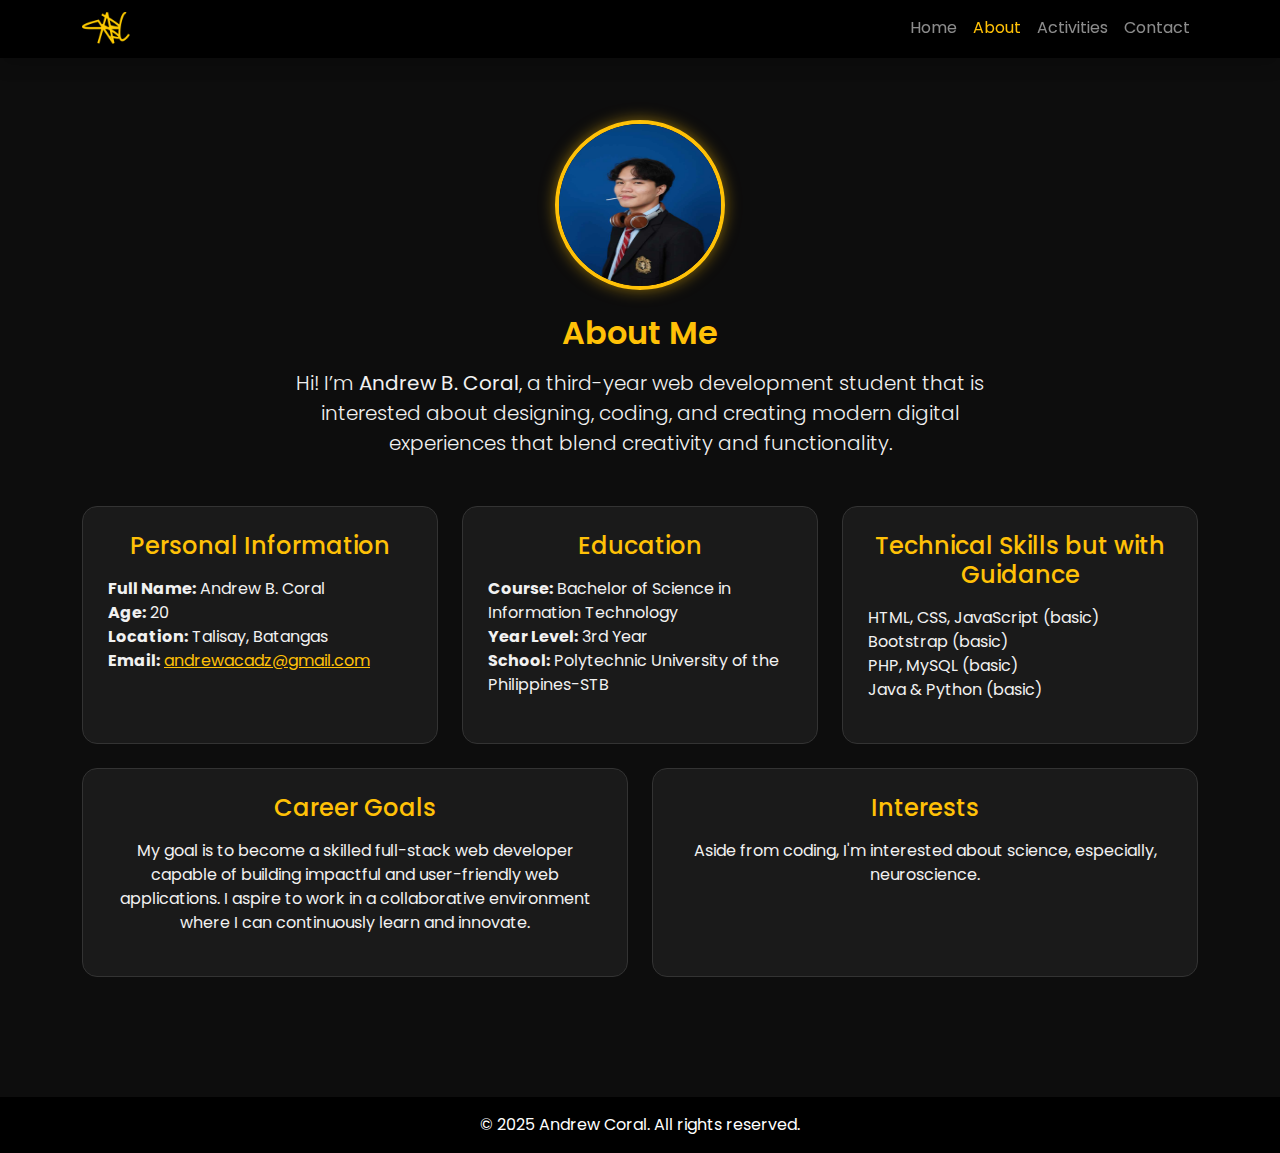
<file: about.html>
<!DOCTYPE html>
<html lang="en">
<head>
  <meta charset="UTF-8" />
  <meta name="viewport" content="width=device-width, initial-scale=1.0, viewport-fit=cover" />
  <title>About | Andrew Portfolio</title>
  <link href="https://cdn.jsdelivr.net/npm/bootstrap@5.3.2/dist/css/bootstrap.min.css" rel="stylesheet" />
  <link href="https://fonts.googleapis.com/css2?family=Poppins:wght@300;400;600&display=swap" rel="stylesheet">
  <link rel="stylesheet" href="style.css" />
  <style>
    body {
      background-color: #0d0d0d;
      font-family: 'Poppins', sans-serif;
      color: #f1f1f1;
    }

    .about-section {
      padding-top: calc(120px + env(safe-area-inset-top, 0px));
      padding-bottom: 60px;
    }

    .about-section h2 {
      color: #ffc107;
      font-weight: 600;
    }

    .profile-pic {
      border: 4px solid #ffc107;
      box-shadow: 0 0 15px rgba(255, 193, 7, 0.5);
    }

    .info-card {
      background-color: #1a1a1a;
      border: 1px solid #333;
      border-radius: 15px;
      padding: 25px;
      transition: 0.3s;
    }

    .info-card:hover {
      transform: translateY(-5px);
      box-shadow: 0 0 15px rgba(255, 193, 7, 0.3);
    }

    footer {
      margin-top: 60px;
    }
  </style>

</head>

<body>
  <!-- Navbar -->
  <nav class="navbar navbar-expand-lg navbar-dark bg-black fixed-top shadow">
    <div class="container">
      <a class="navbar-brand" href="index.html">
  <img src="logo.png" alt="MyPortfolio Logo" class="d-inline-block align-text-top">
</a>


      <button class="navbar-toggler" type="button" 
        data-bs-toggle="collapse" 
        data-bs-target="#navbarNav" 
        aria-controls="navbarNav" 
        aria-expanded="false" 
        aria-label="Toggle navigation">
        <span class="navbar-toggler-icon"></span>
      </button>

      <div class="collapse navbar-collapse" id="navbarNav">
        <ul class="navbar-nav ms-auto">
          <li class="nav-item"><a class="nav-link" href="index.html">Home</a></li>
          <li class="nav-item"><a class="nav-link text-warning" href="about.html">About</a></li>
          <li class="nav-item"><a class="nav-link" href="activities.html">Activities</a></li>
          <li class="nav-item"><a class="nav-link" href="contact.html">Contact</a></li>
        </ul>
      </div>
    </div>
  </nav>

  <!-- About Section -->
  <section class="about-section text-center">
    <div class="container">
      <img src="profile.jpg" alt="Profile" class="rounded-circle mb-4 profile-pic" width="170" height="170">
      <h2 class="mb-3">About Me</h2>
      <p class="lead mx-auto mb-5" style="max-width: 700px;">
        Hi! I’m <strong>Andrew B. Coral</strong>, a third-year web development student that is interested about designing, coding, and creating modern digital experiences that blend creativity and functionality.
      </p>

      <div class="row g-4">
        <!-- Personal Info -->
        <div class="col-md-6 col-lg-4">
          <div class="info-card h-100">
            <h4 class="text-warning mb-3">Personal Information</h4>
            <ul class="list-unstyled text-start">
              <li><strong>Full Name:</strong> Andrew B. Coral</li>
              <li><strong>Age:</strong> 20</li>
              <li><strong>Location:</strong> Talisay, Batangas</li>
              <li><strong>Email:</strong> <a href="mailto:andrewacadz@gmail.com" style="color:#ffc107;">andrewacadz@gmail.com</a></li>
            </ul>
          </div>
        </div>

        <!-- Education -->
        <div class="col-md-6 col-lg-4">
          <div class="info-card h-100">
            <h4 class="text-warning mb-3">Education</h4>
            <ul class="list-unstyled text-start">
              <li><strong>Course:</strong> Bachelor of Science in Information Technology</li>
              <li><strong>Year Level:</strong> 3rd Year</li>
              <li><strong>School:</strong> Polytechnic University of the Philippines-STB</li>
            </ul>
          </div>
        </div>

        <!-- Skills -->
        <div class="col-md-6 col-lg-4">
          <div class="info-card h-100">
            <h4 class="text-warning mb-3">Technical Skills but with Guidance</h4>
            <ul class="list-unstyled text-start">
              <li>HTML, CSS, JavaScript (basic)</li>
              <li>Bootstrap (basic)</li>
              <li>PHP, MySQL (basic)</li>
              <li>Java & Python (basic)</li>
            </ul>
          </div>
        </div>

        <!-- Career Goals -->
        <div class="col-md-6 col-lg-6">
          <div class="info-card h-100">
            <h4 class="text-warning mb-3">Career Goals</h4>
            <p>
              My goal is to become a skilled full-stack web developer capable of building impactful and user-friendly web applications. I aspire to work in a collaborative environment where I can continuously learn and innovate.
            </p>
          </div>
        </div>

        <!-- Interests -->
        <div class="col-md-6 col-lg-6">
          <div class="info-card h-100">
            <h4 class="text-warning mb-3">Interests</h4>
            <p>
              Aside from coding, I'm interested about science, especially, neuroscience.  
            </p>
          </div>
        </div>
      </div>
    </div>
  </section>

  <!-- Footer -->
  <footer class="bg-black text-center text-white py-3">
    <p class="mb-0">&copy; 2025 Andrew Coral. All rights reserved.</p>
  </footer>

  <script src="https://cdn.jsdelivr.net/npm/bootstrap@5.3.2/dist/js/bootstrap.bundle.min.js"></script>
</body>
</html>
</file>
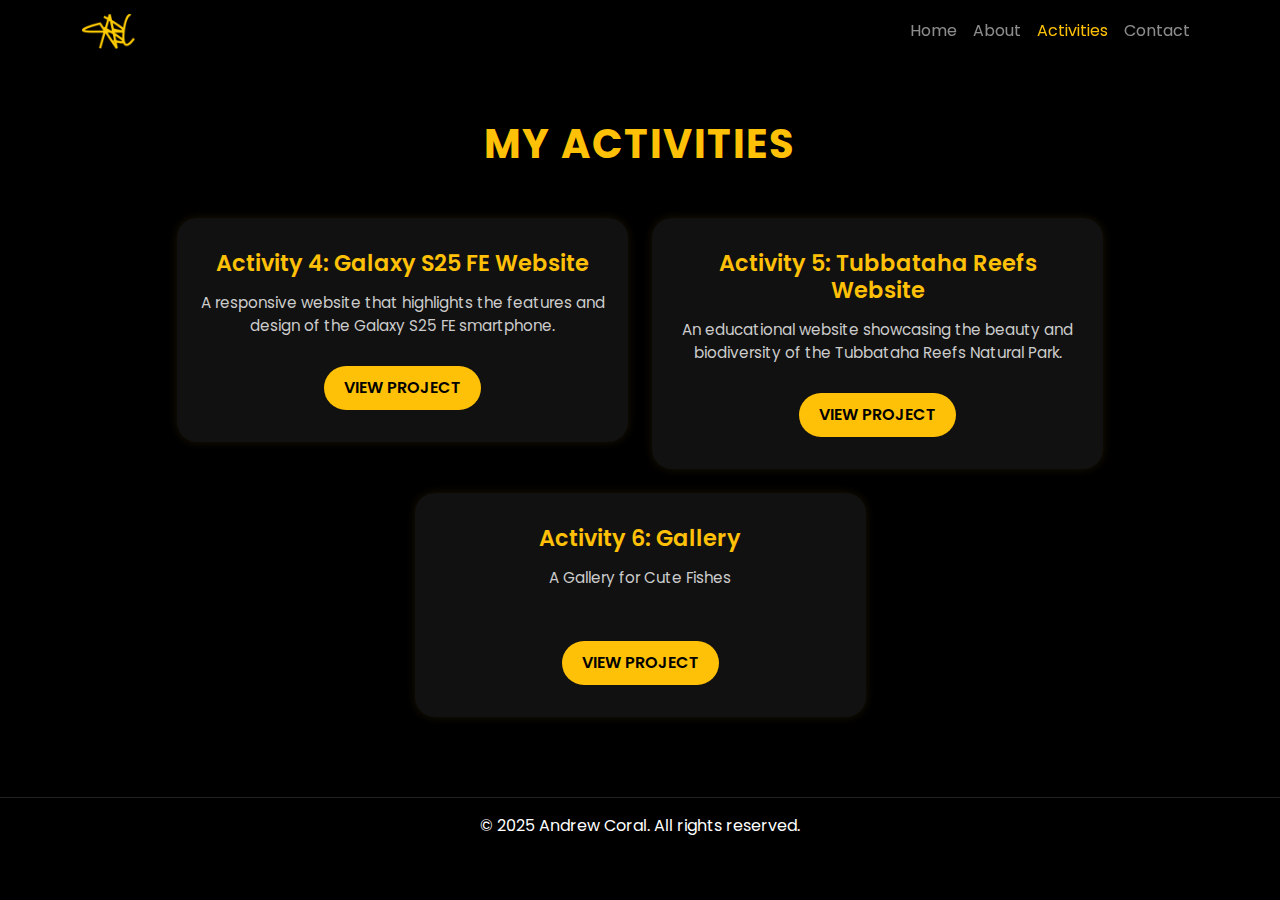
<file: activities.html>
<!DOCTYPE html>
<html lang="en">
<head>
  <meta charset="UTF-8">
  <meta name="viewport" content="width=device-width, initial-scale=1.0">
  <title>Activities | Andrew Portfolio</title>

  <!-- Bootstrap -->
  <link href="https://cdn.jsdelivr.net/npm/bootstrap@5.3.2/dist/css/bootstrap.min.css" rel="stylesheet">
  <link href="https://fonts.googleapis.com/css2?family=Poppins:wght@300;400;600&display=swap" rel="stylesheet">

  <style>
    body {
      font-family: 'Poppins', sans-serif;
      background-color: #000;
      color: #fff;
    }

    /* Navbar */
    .navbar-brand img {
      height: 35px;
      width: auto;
    }

    /* Header */
    h1.section-title {
      color: #ffc107;
      font-weight: 700;
      margin-bottom: 50px;
      text-transform: uppercase;
      letter-spacing: 2px;
    }

    /* Activity Cards */
    .activity-card {
      background-color: #111;
      border: 2px solid transparent;
      border-radius: 20px;
      padding: 30px 20px;
      text-align: center;
      transition: all 0.3s ease;
      box-shadow: 0 0 10px rgba(255, 193, 7, 0.1);
    }

    .activity-card:hover {
      border-color: #ffc107;
      box-shadow: 0 0 25px rgba(255, 193, 7, 0.3);
      transform: translateY(-5px);
    }

    .activity-card h3 {
      color: #ffc107;
      font-size: 1.4rem;
      font-weight: 600;
      margin-bottom: 15px;
    }

    .activity-card p {
      color: #ccc;
      font-size: 0.95rem;
      min-height: 50px;
    }

    .btn-view {
      background-color: #ffc107;
      color: #000;
      font-weight: 600;
      border-radius: 30px;
      padding: 10px 20px;
      border: none;
      text-transform: uppercase;
    }

    .btn-view:hover {
      background-color: #ffda47;
      color: #000;
    }

    /* Footer */
    footer {
      margin-top: 80px;
      border-top: 1px solid #222;
    }
  </style>
</head>

<body>
  <!-- Navbar -->
  <nav class="navbar navbar-expand-lg navbar-dark bg-black fixed-top shadow">
    <div class="container">
      <a class="navbar-brand" href="index.html">
        <img src="logo.png" alt="MyPortfolio Logo" class="d-inline-block align-text-top">
      </a>

      <button class="navbar-toggler" type="button" data-bs-toggle="collapse" data-bs-target="#navbarNav">
        <span class="navbar-toggler-icon"></span>
      </button>

      <div class="collapse navbar-collapse" id="navbarNav">
        <ul class="navbar-nav ms-auto">
          <li class="nav-item"><a class="nav-link" href="index.html">Home</a></li>
          <li class="nav-item"><a class="nav-link" href="about.html">About</a></li>
          <li class="nav-item"><a class="nav-link text-warning" href="activities.html">Activities</a></li>
          <li class="nav-item"><a class="nav-link" href="contact.html">Contact</a></li>
        </ul>
      </div>
    </div>
  </nav>

  <!-- Activities Section -->
  <section class="container text-center" style="padding-top: 120px;">
    <h1 class="section-title">My Activities</h1>

    <div class="row g-4 justify-content-center">

      <!-- Activity 4 -->
      <div class="col-md-5">
        <div class="activity-card">
          <h3>Activity 4: Galaxy S25 FE Website</h3>
          <p>A responsive website that highlights the features and design of the Galaxy S25 FE smartphone.</p>
          <a href="https://coralandrew.github.io/galaxy-s25fe-site/" target="_blank" class="btn btn-view mt-2">View Project</a>
        </div>
      </div>

      <!-- Activity 5 -->
      <div class="col-md-5">
        <div class="activity-card">
          <h3>Activity 5: Tubbataha Reefs Website</h3>
          <p>An educational website showcasing the beauty and biodiversity of the Tubbataha Reefs Natural Park.</p>
          <a href="https://coralandrew.github.io/tubbatahareefs/" target="_blank" class="btn btn-view mt-2">View Project</a>
        </div>
      </div>
<!-- Activity 6 -->
      <div class="col-md-5">
        <div class="activity-card">
          <h3>Activity 6: Gallery</h3>
          <p>A Gallery for Cute Fishes</p>
          <a href="https://coralandrew.github.io/gallery/" target="_blank" class="btn btn-view mt-2">View Project</a>
        </div>
      </div>
    </div>
  </section>

  <!-- Footer -->
  <footer class="bg-black text-center text-white py-3">
    <p class="mb-0">&copy; 2025 Andrew Coral. All rights reserved.</p>
  </footer>

  <script src="https://cdn.jsdelivr.net/npm/bootstrap@5.3.2/dist/js/bootstrap.bundle.min.js"></script>
</body>
</html>
</file>
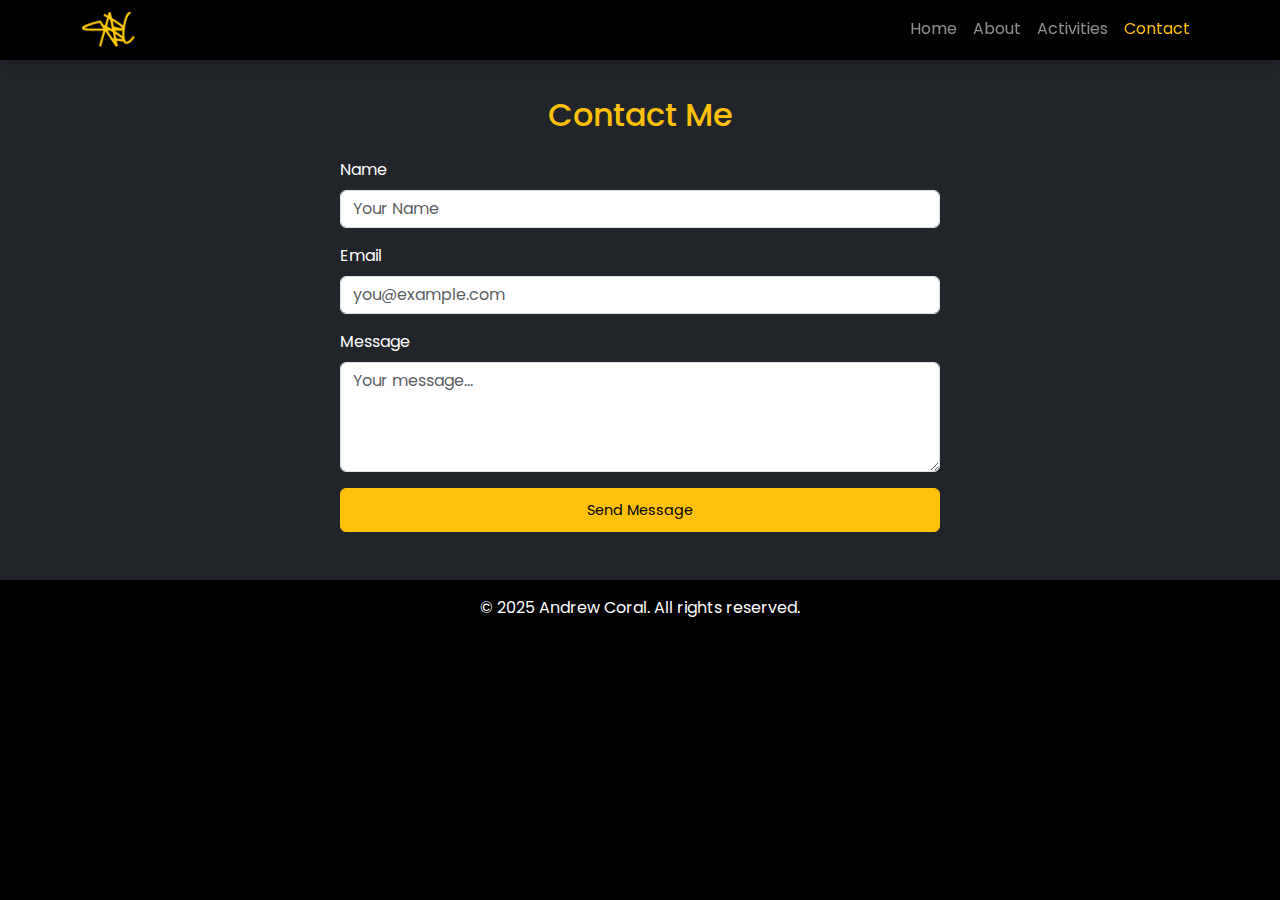
<file: contact.html>
<!DOCTYPE html>
<html lang="en">
<head>
  <meta charset="UTF-8" />
  <meta name="viewport" content="width=device-width, initial-scale=1.0, viewport-fit=cover" />
  <title>Contact | Andrew Portfolio</title>
  <link href="https://cdn.jsdelivr.net/npm/bootstrap@5.3.2/dist/css/bootstrap.min.css" rel="stylesheet" />
  <link href="https://fonts.googleapis.com/css2?family=Poppins:wght@300;400;600&display=swap" rel="stylesheet">
  <link rel="stylesheet" href="style.css" />
   <style>
    /* ✅ Keeps logo perfectly aligned and sized */
    .navbar-brand img {
      height: 35px;
      width: auto;
      display: inline-block;
      vertical-align: text-top;
    }
  </style>
</head>

<body>
  <nav class="navbar navbar-expand-lg navbar-dark bg-black fixed-top shadow">
    <div class="container">
      <a class="navbar-brand" href="index.html">
  <img src="logo.png" alt="MyPortfolio Logo" class="d-inline-block align-text-top">
</a>

      <button class="navbar-toggler" type="button" data-bs-toggle="collapse" data-bs-target="#navbarNav">
        <span class="navbar-toggler-icon"></span>
      </button>
      <div class="collapse navbar-collapse" id="navbarNav">
        <ul class="navbar-nav ms-auto">
          <li class="nav-item"><a class="nav-link" href="index.html">Home</a></li>
          <li class="nav-item"><a class="nav-link" href="about.html">About</a></li>
          <li class="nav-item"><a class="nav-link" href="activities.html">Activities</a></li>
          <li class="nav-item"><a class="nav-link text-warning" href="contact.html">Contact</a></li>
        </ul>
      </div>
    </div>
  </nav>

  <section class="py-5 bg-dark text-white mt-5">
    <div class="container">
      <h2 class="text-warning text-center mb-4">Contact Me</h2>
      <form action="https://formspree.io/f/mwkgzxyz" method="POST" class="mx-auto" style="max-width: 600px;">
        <div class="mb-3">
          <label class="form-label">Name</label>
          <input type="text" class="form-control" name="name" placeholder="Your Name" required>
        </div>
        <div class="mb-3">
          <label class="form-label">Email</label>
          <input type="email" class="form-control" name="_replyto" placeholder="you@example.com" required>
        </div>
        <div class="mb-3">
          <label class="form-label">Message</label>
          <textarea class="form-control" name="message" rows="4" placeholder="Your message..." required></textarea>
        </div>
        <button type="submit" class="btn btn-warning w-100">Send Message</button>
      </form>
    </div>
  </section>

  <footer class="bg-black text-center text-white py-3">
    <p class="mb-0">&copy; 2025 Andrew Coral. All rights reserved.</p>
  </footer>
</body>
</html>
</file>
<file: style.css>
/* ===== ROOT & RESET ===== */
:root {
  --safe-top: env(safe-area-inset-top, 0px);
  --safe-bottom: env(safe-area-inset-bottom, 0px);
  --safe-left: env(safe-area-inset-left, 0px);
  --safe-right: env(safe-area-inset-right, 0px);

  /* Infinix Smart 8 Pro: 720px / DPR 2.0 = 360px CSS width */
  --navbar-height: 52px;
}

html {
  scroll-padding-top: var(--navbar-height);
  background-color: #000;
  /* Prevent Android WebView from inflating font sizes */
  -webkit-text-size-adjust: 100%;
  text-size-adjust: 100%;
}

body {
  background-color: #000;
  color: #fff;
  font-family: 'Poppins', sans-serif;
  scroll-behavior: smooth;
  overflow-x: hidden;
  padding-bottom: var(--safe-bottom);
  -webkit-font-smoothing: antialiased;
}

/* ===== NAVBAR ===== */
.navbar {
  padding-top: calc(0.4rem + var(--safe-top));
  padding-left: calc(0.75rem + var(--safe-left));
  padding-right: calc(0.75rem + var(--safe-right));
  left: 0;
  right: 0;
  min-height: var(--navbar-height);
}

.navbar-brand img {
  height: 32px;
  width: auto;
  display: inline-block;
  vertical-align: text-top;
}

/* Larger tap targets on mobile */
.nav-link {
  padding-top: 0.6rem;
  padding-bottom: 0.6rem;
}

.nav-link:hover {
  color: #ffcc00 !important;
}

/* ===== HERO SECTION ===== */
.hero {
  /*
    Infinix Smart 8 Pro physical: 720 x 1612px
    CSS (÷ DPR 2.0): 360 x 806px
    100svh = small viewport height (excludes browser chrome bar)
  */
  height: 100svh;
  min-height: 806px;
  background: linear-gradient(rgba(0,0,0,0.85), rgba(0,0,0,0.85)),
              url('../images/profile-bg.jpg') center/cover no-repeat;

  display: flex;
  align-items: center;
  justify-content: center;
  text-align: center;

  /* Clear fixed navbar + status bar safe area */
  padding-top: calc(var(--safe-top) + var(--navbar-height));
  padding-bottom: 40px;
  padding-left: calc(1rem + var(--safe-left));
  padding-right: calc(1rem + var(--safe-right));
  box-sizing: border-box;
}

/* Inner hero wrapper — fills 360px CSS width */
.hero > div {
  width: 100%;
  max-width: 340px;
  padding: 0 0.5rem;
}

/* Hero typography for 360px CSS viewport */
.hero h1 {
  font-size: 1.75rem;
  line-height: 1.25;
  font-weight: 700;
  margin-bottom: 0.6rem;
}

.hero .lead {
  font-size: 0.95rem;
  line-height: 1.5;
  margin-bottom: 1.5rem;
}

/* ===== BUTTONS ===== */
.btn-warning:hover {
  background-color: #ffcc00;
  color: #000;
}

/* 44px min touch target — Android accessibility guideline */
.btn {
  min-height: 44px;
  padding: 10px 20px;
  font-size: 0.9rem;
}

/* ===== CARDS ===== */
.card {
  transition: transform 0.3s ease;
}
.card:hover {
  transform: translateY(-5px);
}

/* ===== FOOTER ===== */
footer {
  padding-bottom: calc(0.75rem + var(--safe-bottom)) !important;
}

/* ===== Infinix Smart 8 Pro — 360px CSS width ===== */
@media (max-width: 390px) {
  h1, .hero h1 {
    font-size: 1.75rem;
  }
  .lead {
    font-size: 0.95rem;
  }
  .navbar-brand img {
    height: 30px;
  }
}

/* ===== Slightly wider phones (391–576px) ===== */
@media (min-width: 391px) and (max-width: 576px) {
  h1, .hero h1 {
    font-size: 2rem;
  }
  .lead {
    font-size: 1rem;
  }
}
</file>
